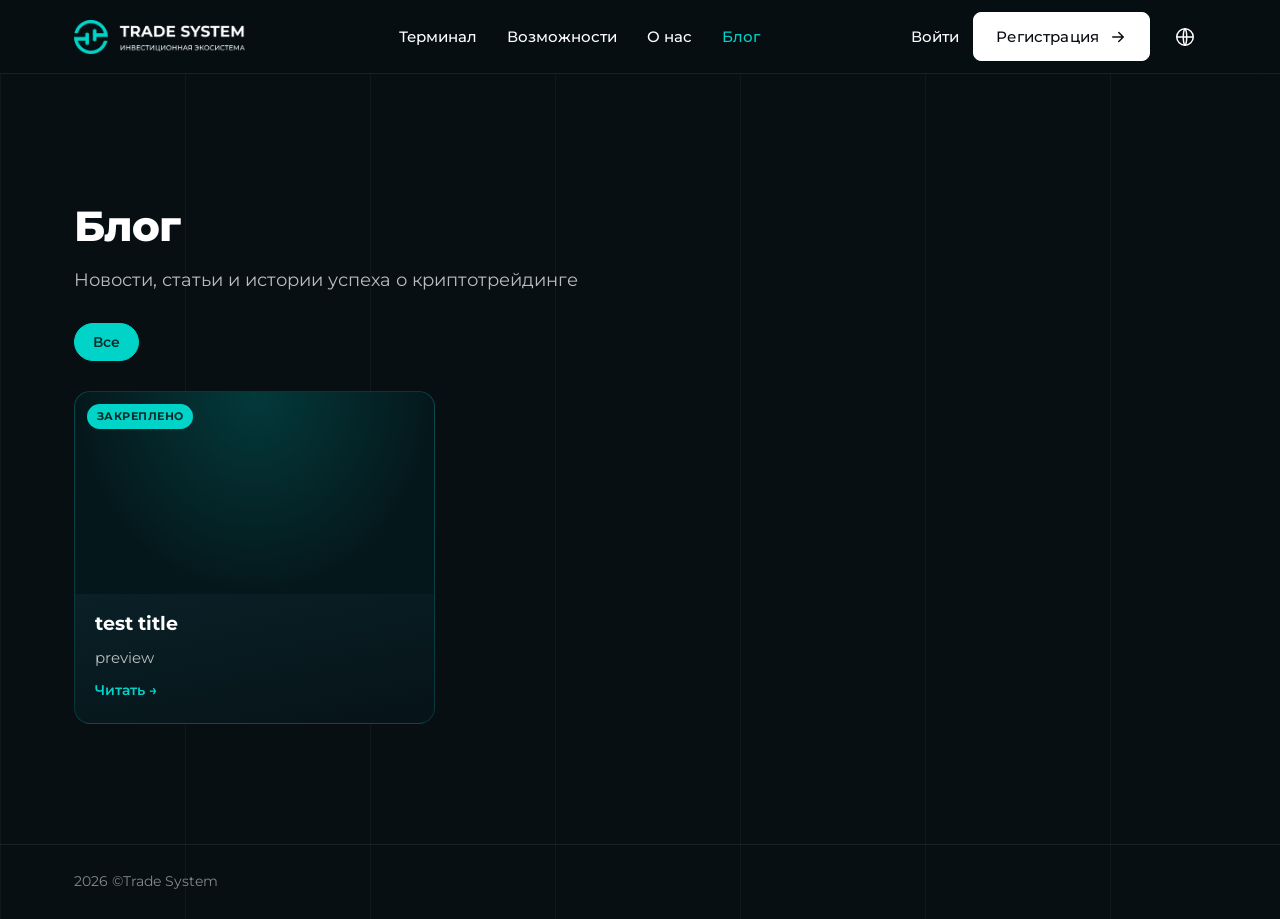
<file: blogs/index.html>
<!DOCTYPE html>
<html lang="ru">
<head>
<meta charset="utf-8" />
<meta http-equiv="Content-Type" content="text/html; charset=utf-8" />
<meta name="viewport" content="width=device-width, initial-scale=1.0" />
<title>Блог — Trade System</title>
<meta name="description" content="Блог Trade System: новости, статьи, бизнес и истории успеха о криптотрейдинге, биржах и риск-менеджменте." />
<meta name="robots" content="index, follow, max-snippet:-1, max-image-preview:large, max-video-preview:-1" />
<link rel="canonical" href="https://tscrypto.com/blogs/" />
<link rel="alternate" hreflang="ru" href="https://tscrypto.com/blogs/" />
<link rel="alternate" hreflang="en" href="https://tscrypto.com/en/blogs/" />
<link rel="alternate" hreflang="x-default" href="https://tscrypto.com/blogs/" />
<meta property="og:type" content="website" />
<meta property="og:site_name" content="Trade System" />
<meta property="og:title" content="Блог — Trade System" />
<meta property="og:description" content="Блог Trade System: новости, статьи, бизнес и истории успеха о криптотрейдинге, биржах и риск-менеджменте." />
<meta property="og:url" content="https://tscrypto.com/blogs/" />
<meta property="og:image" content="https://tscrypto.com/images/tild6666-6362-4661-b434-363931643965__logo_tc.png" />
<meta property="og:locale" content="ru_RU" />
<meta property="og:locale:alternate" content="en_US" />
<meta name="twitter:card" content="summary_large_image" />
<meta name="twitter:title" content="Блог — Trade System" />
<meta name="twitter:description" content="Блог Trade System: новости, статьи, бизнес и истории успеха о криптотрейдинге, биржах и риск-менеджменте." />
<meta name="twitter:image" content="https://tscrypto.com/images/tild6666-6362-4661-b434-363931643965__logo_tc.png" />
<link rel="icon" type="image/x-icon" sizes="32x32" href="/favicon.ico" />
<link rel="preconnect" href="https://fonts.gstatic.com" />
<link href="https://fonts.googleapis.com/css2?family=Montserrat:wght@100..900&subset=latin,cyrillic" rel="stylesheet" />
<link rel="stylesheet" href="/css/blog.css" />
</head>
<body class="tsb tsb-list">
<header class="tsb-topbar">
  <div class="tsb-topbar__in">
    <a class="tsb-topbar__logo" href="/" aria-label="Trade System">
      <img src="/images/tild6666-6362-4661-b434-363931643965__logo_tc.png" alt="Trade System" />
    </a>
    <nav class="tsb-topbar__nav">
      <a href="/#terminal">Терминал</a>
      <a href="/#features">Возможности</a>
      <a href="/#about">О нас</a>
      <a href="/blogs/" class="is-active">Блог</a>
    </nav>
    <div class="tsb-topbar__actions">
      <a class="tsb-topbar__login" href="https://lk.tscrypto.com/login" target="_blank" rel="noopener noreferrer">Войти</a>
      <a class="tsb-topbar__cta" href="https://lk.tscrypto.com/login" target="_blank" rel="noopener noreferrer">Регистрация<svg width="18" height="18" viewBox="0 0 24 24" fill="none"><path d="M5 12h14M13 6l6 6-6 6" stroke="currentColor" stroke-width="2" stroke-linecap="round" stroke-linejoin="round"/></svg></a>
      <button class="tsb-lang" id="tsbLang" type="button" aria-label="Выбрать язык">
        <svg viewBox="0 0 24 24" fill="none" stroke="currentColor" stroke-width="1.6"><circle cx="12" cy="12" r="9"/><path d="M3 12h18M12 3c2.5 2.7 2.5 15.3 0 18M12 3c-2.5 2.7-2.5 15.3 0 18"/></svg>
      </button>
    </div>
  </div>
</header>
<main class="tsb-main">
  <div class="tsb-container">
    <header class="tsb-list__head">
      <h1 class="tsb-list__title">Блог</h1>
      <p class="tsb-list__lead">Новости, статьи и истории успеха о криптотрейдинге</p>
    </header>
    <div class="tsb-tabs" role="tablist"><button class="tsb-tab is-active" data-filter="">Все</button></div>
    <div class="tsb-grid" id="tsbGrid">
      <article class="tsb-card is-pinned" data-type="">
    <a class="tsb-card__media" href="/blogs/test1/">
      <span class="tsb-card__noimg"></span>
      <span class="tsb-card__pin">Закреплено</span>
    </a>
    <div class="tsb-card__body">
      
      <h3 class="tsb-card__title"><a href="/blogs/test1/">test title</a></h3>
      <p class="tsb-card__text">preview</p>
      <a class="tsb-card__more" href="/blogs/test1/">Читать →</a>
    </div>
  </article>
    </div>
    <nav class="tsb-pagination" id="tsbPagination" aria-label="pagination"></nav>
  </div>
</main>
<footer class="tsb-footer">
  <div class="tsb-footer__in">
    <span>2026 ©Trade System</span>
  </div>
</footer>
<script src="/js/blog.js" defer></script>
</body>
</html>
</file>
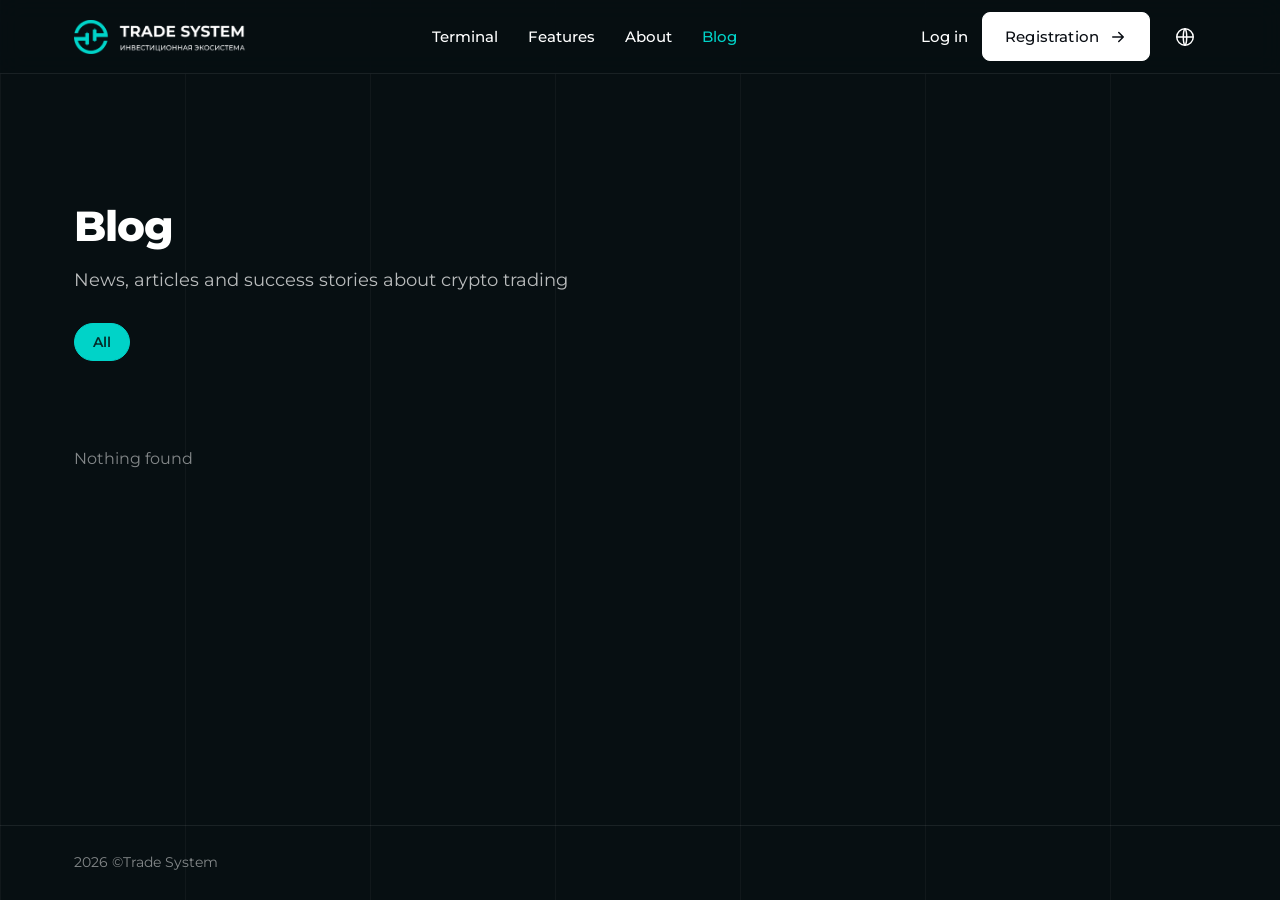
<file: en/blogs/index.html>
<!DOCTYPE html>
<html lang="en">
<head>
<meta charset="utf-8" />
<meta http-equiv="Content-Type" content="text/html; charset=utf-8" />
<meta name="viewport" content="width=device-width, initial-scale=1.0" />
<title>Blog — Trade System</title>
<meta name="description" content="Trade System blog: news, articles, business and success stories about crypto trading, exchanges and risk management." />
<meta name="robots" content="index, follow, max-snippet:-1, max-image-preview:large, max-video-preview:-1" />
<link rel="canonical" href="https://tscrypto.com/en/blogs/" />
<link rel="alternate" hreflang="ru" href="https://tscrypto.com/blogs/" />
<link rel="alternate" hreflang="en" href="https://tscrypto.com/en/blogs/" />
<link rel="alternate" hreflang="x-default" href="https://tscrypto.com/blogs/" />
<meta property="og:type" content="website" />
<meta property="og:site_name" content="Trade System" />
<meta property="og:title" content="Blog — Trade System" />
<meta property="og:description" content="Trade System blog: news, articles, business and success stories about crypto trading, exchanges and risk management." />
<meta property="og:url" content="https://tscrypto.com/en/blogs/" />
<meta property="og:image" content="https://tscrypto.com/images/tild6666-6362-4661-b434-363931643965__logo_tc.png" />
<meta property="og:locale" content="en_US" />
<meta property="og:locale:alternate" content="ru_RU" />
<meta name="twitter:card" content="summary_large_image" />
<meta name="twitter:title" content="Blog — Trade System" />
<meta name="twitter:description" content="Trade System blog: news, articles, business and success stories about crypto trading, exchanges and risk management." />
<meta name="twitter:image" content="https://tscrypto.com/images/tild6666-6362-4661-b434-363931643965__logo_tc.png" />
<link rel="icon" type="image/x-icon" sizes="32x32" href="/favicon.ico" />
<link rel="preconnect" href="https://fonts.gstatic.com" />
<link href="https://fonts.googleapis.com/css2?family=Montserrat:wght@100..900&subset=latin,cyrillic" rel="stylesheet" />
<link rel="stylesheet" href="/css/blog.css" />
</head>
<body class="tsb tsb-list">
<header class="tsb-topbar">
  <div class="tsb-topbar__in">
    <a class="tsb-topbar__logo" href="/en" aria-label="Trade System">
      <img src="/images/tild6666-6362-4661-b434-363931643965__logo_tc.png" alt="Trade System" />
    </a>
    <nav class="tsb-topbar__nav">
      <a href="/en#terminal">Terminal</a>
      <a href="/en#features">Features</a>
      <a href="/en#about">About</a>
      <a href="/en/blogs/" class="is-active">Blog</a>
    </nav>
    <div class="tsb-topbar__actions">
      <a class="tsb-topbar__login" href="https://lk.tscrypto.com/login" target="_blank" rel="noopener noreferrer">Log in</a>
      <a class="tsb-topbar__cta" href="https://lk.tscrypto.com/login" target="_blank" rel="noopener noreferrer">Registration<svg width="18" height="18" viewBox="0 0 24 24" fill="none"><path d="M5 12h14M13 6l6 6-6 6" stroke="currentColor" stroke-width="2" stroke-linecap="round" stroke-linejoin="round"/></svg></a>
      <button class="tsb-lang" id="tsbLang" type="button" aria-label="Select language">
        <svg viewBox="0 0 24 24" fill="none" stroke="currentColor" stroke-width="1.6"><circle cx="12" cy="12" r="9"/><path d="M3 12h18M12 3c2.5 2.7 2.5 15.3 0 18M12 3c-2.5 2.7-2.5 15.3 0 18"/></svg>
      </button>
    </div>
  </div>
</header>
<main class="tsb-main">
  <div class="tsb-container">
    <header class="tsb-list__head">
      <h1 class="tsb-list__title">Blog</h1>
      <p class="tsb-list__lead">News, articles and success stories about crypto trading</p>
    </header>
    <div class="tsb-tabs" role="tablist"><button class="tsb-tab is-active" data-filter="">All</button></div>
    <div class="tsb-grid" id="tsbGrid">
      <p class="tsb-empty">Nothing found</p>
    </div>
    <nav class="tsb-pagination" id="tsbPagination" aria-label="pagination"></nav>
  </div>
</main>
<footer class="tsb-footer">
  <div class="tsb-footer__in">
    <span>2026 ©Trade System</span>
  </div>
</footer>
<script src="/js/blog.js" defer></script>
</body>
</html>
</file>
<file: css/blog.css>
/* ───────────────────────────────────────────────────────────────
   Blog (tscrypto.com) — статические страницы /blogs и /blogs/:slug.
   Дизайн наследует визуал Tilda-сайта: Montserrat, бирюза #00d3c8,
   тёмный фон #070f12, «стеклянные» карточки. HTML генерится скриптом
   TradeSystemBackend/scripts/generate-tscrypto-blog.ts (классы .tsb-*).
   ─────────────────────────────────────────────────────────────── */

:root {
  --tsb-accent: #00d3c8;
  --tsb-bg: #070f12;
  --tsb-card-from: #0d2e35;
  --tsb-card-to: #061318;
  --tsb-border: rgba(0, 211, 200, 0.18);
  --tsb-border-soft: rgba(255, 255, 255, 0.08);
  --tsb-text: #ffffff;
  --tsb-text-dim: rgba(255, 255, 255, 0.72);
  --tsb-text-mute: rgba(255, 255, 255, 0.5);
  --tsb-radius: 16px;
  --tsb-maxw: 1180px;
}

* { box-sizing: border-box; }

body.tsb {
  margin: 0;
  /* Сетка фона — как на главной (вертикальные линии каждые 185px). */
  background-color: var(--tsb-bg);
  background-image: linear-gradient(
    to right,
    rgba(255, 255, 255, 0.04) 0px,
    rgba(255, 255, 255, 0.04) 1px,
    transparent 1px,
    transparent 185px
  );
  background-size: 185px 100%;
  background-repeat: repeat;
  color: var(--tsb-text);
  font-family: 'Montserrat', Arial, sans-serif;
  -webkit-font-smoothing: antialiased;
  line-height: 1.55;
  min-height: 100vh;
  display: flex;
  flex-direction: column;
}

a { color: inherit; text-decoration: none; }

.tsb-container {
  width: 100%;
  max-width: var(--tsb-maxw);
  margin: 0 auto;
  padding: 0 24px;
}

.tsb-main { flex: 1 0 auto; padding: 120px 0 80px; }

/* ── Шапка ── */
.tsb-topbar {
  position: sticky;
  top: 0;
  z-index: 100;
  background: rgba(7, 15, 18, 0.85);
  backdrop-filter: blur(12px);
  border-bottom: 1px solid var(--tsb-border-soft);
}
.tsb-topbar__in {
  display: flex;
  align-items: center;
  gap: 24px;
  max-width: var(--tsb-maxw);
  margin: 0 auto;
  padding: 12px 24px;
}
.tsb-topbar__logo img { height: 34px; display: block; }
.tsb-topbar__nav {
  display: flex;
  align-items: center;
  gap: 30px;
  margin: 0 auto;
}
.tsb-topbar__nav a {
  font-size: 15px;
  font-weight: 500;
  color: #fff;
  transition: color 0.2s ease;
  white-space: nowrap;
}
.tsb-topbar__nav a:hover,
.tsb-topbar__nav a.is-active { color: var(--tsb-accent); }
.tsb-topbar__actions { display: flex; align-items: center; gap: 14px; }
.tsb-topbar__login {
  font-size: 15px;
  font-weight: 500;
  transition: color 0.2s ease;
}
.tsb-topbar__login:hover { color: var(--tsb-accent); }
/* CTA «Регистрация» — белая пилюля с тёмным текстом и стрелкой (как на главной). */
.tsb-topbar__cta {
  display: inline-flex;
  align-items: center;
  gap: 10px;
  background: #fff;
  color: #0a0e14;
  font-size: 15px;
  font-weight: 500;
  letter-spacing: 0.01em;
  padding: 12px 22px;
  border-radius: 8px;
  border: 1px solid #fff;
  transition: background 0.25s ease, border-color 0.25s ease, color 0.25s ease;
}
.tsb-topbar__cta svg {
  transition: transform 0.35s cubic-bezier(0.22, 1, 0.36, 1), color 0.25s ease;
}
.tsb-topbar__cta:hover {
  background: transparent;
  border-color: var(--tsb-accent);
  color: #fff;
}
.tsb-topbar__cta:hover svg { color: var(--tsb-accent); transform: translateX(3px); }

/* Переключатель языка — круглый глобус + белое выпадающее меню (как на главной). */
.tsb-lang {
  position: relative;
  display: flex;
  align-items: center;
  justify-content: center;
  width: 42px;
  height: 42px;
  padding: 0;
  background: transparent;
  border: none;
  border-radius: 50%;
  color: #fff;
  cursor: pointer;
  -webkit-tap-highlight-color: transparent;
  transition: background 0.25s ease, color 0.25s ease;
}
.tsb-lang:hover { background: rgba(0, 211, 200, 0.16); color: var(--tsb-accent); }
.tsb-lang svg { width: 22px; height: 22px; display: block; }
.tsb-lang__menu {
  position: absolute;
  top: calc(100% + 10px);
  right: 0;
  min-width: 172px;
  background: #fff;
  border: none;
  border-radius: 14px;
  padding: 6px;
  box-shadow: 0 18px 46px rgba(0, 0, 0, 0.22);
  display: none;
}
.tsb-lang__menu.is-open { display: block; }
.tsb-lang__menu button {
  display: flex;
  align-items: center;
  gap: 10px;
  width: 100%;
  text-align: left;
  background: transparent;
  border: 0;
  color: #1a1a1a;
  font-family: inherit;
  font-size: 15px;
  line-height: 1;
  white-space: nowrap;
  padding: 11px 16px;
  border-radius: 9px;
  cursor: pointer;
  transition: background 0.18s ease, color 0.18s ease;
}
.tsb-lang__menu button b { font-weight: 700; letter-spacing: 0.5px; }
.tsb-lang__menu button:hover { background: rgba(0, 211, 200, 0.12); }
.tsb-lang__menu button.is-current { color: #00b3aa; }

/* ── Заголовок листинга ── */
.tsb-list__head { margin-bottom: 28px; }
.tsb-list__title {
  font-size: 42px;
  font-weight: 800;
  margin: 0 0 8px;
  letter-spacing: -0.02em;
}
.tsb-list__lead { color: var(--tsb-text-dim); font-size: 18px; margin: 0; }

/* ── Табы ── */
.tsb-tabs {
  display: flex;
  flex-wrap: wrap;
  gap: 10px;
  margin-bottom: 30px;
}
.tsb-tab {
  background: transparent;
  border: 1px solid var(--tsb-border-soft);
  color: var(--tsb-text-dim);
  font-family: inherit;
  font-size: 14px;
  font-weight: 600;
  padding: 9px 18px;
  border-radius: 999px;
  cursor: pointer;
  transition: all 0.2s ease;
}
.tsb-tab:hover { color: #fff; border-color: var(--tsb-border); }
.tsb-tab.is-active {
  color: #042c2a;
  background: var(--tsb-accent);
  border-color: var(--tsb-accent);
}

/* ── Сетка карточек ── */
.tsb-grid {
  display: grid;
  grid-template-columns: repeat(3, 1fr);
  gap: 24px;
}
.tsb-empty { color: var(--tsb-text-mute); grid-column: 1 / -1; padding: 40px 0; }

.tsb-card {
  display: flex;
  flex-direction: column;
  background: linear-gradient(168deg, var(--tsb-card-from) 0%, var(--tsb-card-to) 100%);
  border: 1px solid var(--tsb-border-soft);
  border-radius: var(--tsb-radius);
  overflow: hidden;
  transition: transform 0.25s ease, border-color 0.25s ease, box-shadow 0.25s ease;
}
.tsb-card:hover {
  transform: translateY(-4px);
  border-color: var(--tsb-border);
  box-shadow: 0 20px 50px rgba(0, 0, 0, 0.45);
}
.tsb-card.is-pinned { border-color: var(--tsb-border); }
.tsb-card__media {
  position: relative;
  display: block;
  aspect-ratio: 16 / 9;
  background: #04181c;
  overflow: hidden;
}
.tsb-card__media img { width: 100%; height: 100%; object-fit: cover; display: block; }
.tsb-card__noimg {
  display: block;
  width: 100%;
  height: 100%;
  background: radial-gradient(ellipse at 50% 0%, rgba(0, 211, 200, 0.18), transparent 70%);
}
.tsb-card__pin {
  position: absolute;
  top: 12px;
  left: 12px;
  font-size: 11px;
  font-weight: 700;
  text-transform: uppercase;
  letter-spacing: 0.04em;
  color: #042c2a;
  background: var(--tsb-accent);
  padding: 4px 10px;
  border-radius: 999px;
}
.tsb-card__body { padding: 18px 20px 22px; display: flex; flex-direction: column; gap: 10px; flex: 1; }
.tsb-card__tag {
  align-self: flex-start;
  font-size: 12px;
  font-weight: 600;
  color: var(--tsb-accent);
  text-transform: uppercase;
  letter-spacing: 0.04em;
}
.tsb-card__title { font-size: 19px; font-weight: 700; margin: 0; line-height: 1.3; }
.tsb-card__title a:hover { color: var(--tsb-accent); }
.tsb-card__text { color: var(--tsb-text-dim); font-size: 14.5px; margin: 0; }
.tsb-card__more { margin-top: auto; color: var(--tsb-accent); font-weight: 600; font-size: 14px; }

/* ── Пагинация ── */
.tsb-pagination {
  display: flex;
  justify-content: center;
  flex-wrap: wrap;
  gap: 8px;
  margin-top: 40px;
}
.tsb-pagination button {
  min-width: 40px;
  height: 40px;
  padding: 0 12px;
  background: transparent;
  border: 1px solid var(--tsb-border-soft);
  color: var(--tsb-text-dim);
  border-radius: 10px;
  font-family: inherit;
  font-weight: 600;
  cursor: pointer;
  transition: all 0.2s ease;
}
.tsb-pagination button:hover:not(:disabled) { color: #fff; border-color: var(--tsb-border); }
.tsb-pagination button.is-active {
  color: #042c2a;
  background: var(--tsb-accent);
  border-color: var(--tsb-accent);
}
.tsb-pagination button:disabled { opacity: 0.35; cursor: default; }

/* ── Статья ── */
.tsb-breadcrumbs {
  display: flex;
  gap: 8px;
  align-items: center;
  font-size: 13px;
  color: var(--tsb-text-mute);
  margin-bottom: 22px;
}
.tsb-breadcrumbs a:hover { color: var(--tsb-accent); }
.tsb-post { max-width: 820px; }
.tsb-post__title { font-size: 38px; font-weight: 800; line-height: 1.2; margin: 0 0 16px; letter-spacing: -0.02em; }
.tsb-post__meta {
  display: flex;
  flex-wrap: wrap;
  gap: 16px;
  color: var(--tsb-text-mute);
  font-size: 14px;
  margin-bottom: 26px;
}
.tsb-post__author { color: var(--tsb-text-dim); font-weight: 600; }
.tsb-post__hero {
  border-radius: var(--tsb-radius);
  overflow: hidden;
  margin-bottom: 30px;
  border: 1px solid var(--tsb-border-soft);
}
.tsb-post__hero img { width: 100%; display: block; }

.tsb-post__content { font-size: 17px; color: var(--tsb-text-dim); }
.tsb-post__content h2 { color: #fff; font-size: 27px; font-weight: 700; margin: 36px 0 14px; }
.tsb-post__content h3 { color: #fff; font-size: 21px; font-weight: 700; margin: 28px 0 12px; }
.tsb-post__content p { margin: 0 0 18px; }
.tsb-post__content a { color: var(--tsb-accent); text-decoration: underline; }
.tsb-post__content ul,
.tsb-post__content ol { margin: 0 0 18px; padding-left: 22px; }
.tsb-post__content li { margin-bottom: 8px; }
.tsb-post__content img { max-width: 100%; height: auto; border-radius: 12px; margin: 8px 0; }
.tsb-post__content blockquote {
  margin: 22px 0;
  padding: 14px 20px;
  border-left: 3px solid var(--tsb-accent);
  background: rgba(0, 211, 200, 0.06);
  color: #fff;
  border-radius: 0 10px 10px 0;
}
.tsb-post__content pre {
  background: #04181c;
  border: 1px solid var(--tsb-border-soft);
  border-radius: 12px;
  padding: 16px;
  overflow: auto;
}
.tsb-post__back {
  display: inline-block;
  margin: 34px 0 0;
  color: var(--tsb-accent);
  font-weight: 600;
}

/* ── Похожие ── */
.tsb-related { margin-top: 64px; }
.tsb-related__title { font-size: 26px; font-weight: 700; margin: 0 0 22px; }

/* ── Футер ── */
.tsb-footer {
  flex-shrink: 0;
  border-top: 1px solid var(--tsb-border-soft);
  padding: 26px 0;
}
.tsb-footer__in {
  max-width: var(--tsb-maxw);
  margin: 0 auto;
  padding: 0 24px;
  color: var(--tsb-text-mute);
  font-size: 14px;
}

/* ── Адаптив ── */
@media (max-width: 980px) {
  .tsb-grid { grid-template-columns: repeat(2, 1fr); }
  .tsb-topbar__nav { display: none; }
}
@media (max-width: 620px) {
  .tsb-main { padding: 96px 0 60px; }
  .tsb-grid { grid-template-columns: 1fr; }
  .tsb-list__title { font-size: 32px; }
  .tsb-post__title { font-size: 28px; }
  .tsb-topbar__login { display: none; }
}
</file>
